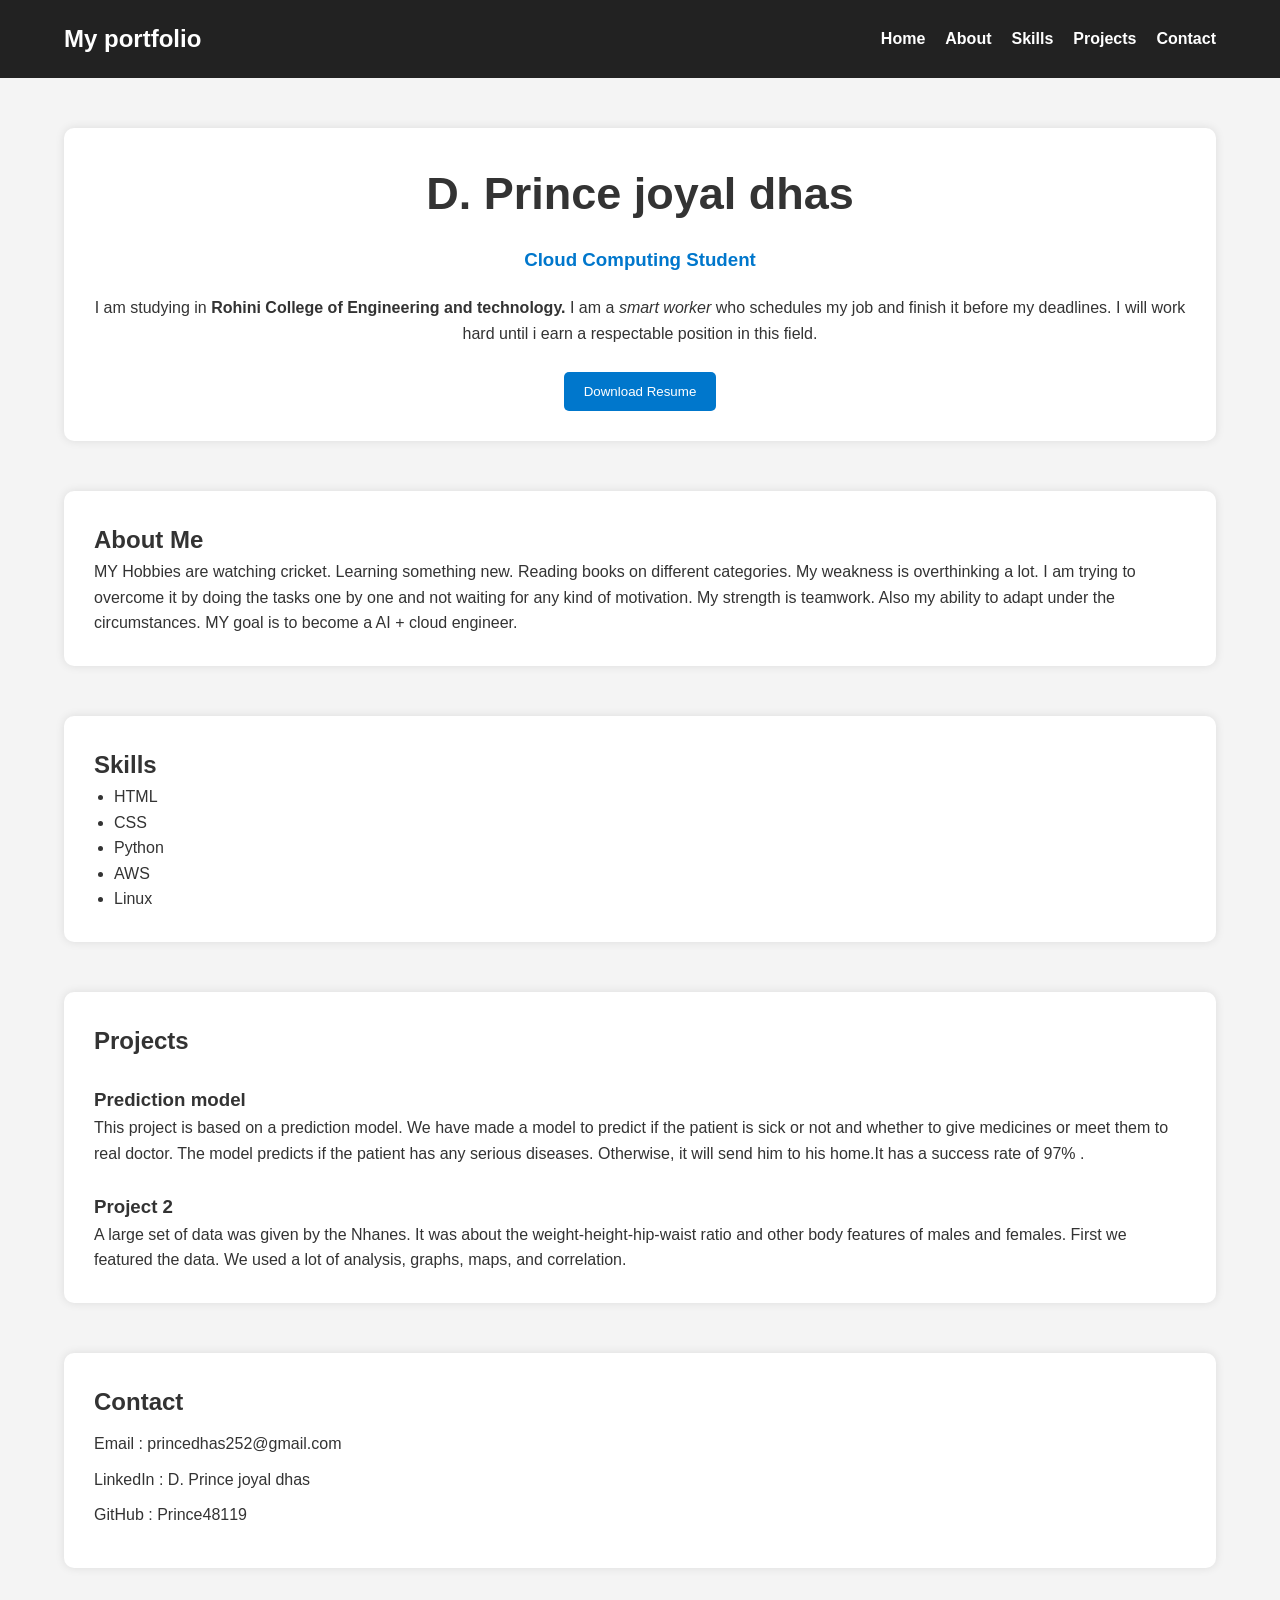
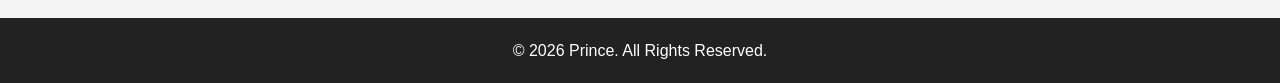
<file: index.html>
<!DOCTYPE html>
<html lang="en">
<head>
    <meta charset="UTF-8">
    <meta name="viewport" content="width=device-width, initial-scale=1.0">
    <title>My Portfolio</title>

    <link rel="stylesheet" href="style.css">
</head>

<body>

    <!-- Navigation -->
    <header>
        <nav>
            <h2>My portfolio</h2>

            <ul>
                <li><a href="#home">Home</a></li>
                <li><a href="#about">About</a></li>
                <li><a href="#skills">Skills</a></li>
                <li><a href="#projects">Projects</a></li>
                <li><a href="#contact">Contact</a></li>
            </ul>
        </nav>
    </header>

    <!-- Hero Section -->
    <section id="home">

        <h1>D. Prince joyal dhas</h1>

        <h3>Cloud Computing Student</h3>

        <p>
            I am studying in <strong>Rohini College of Engineering and technology.</strong>
            I am a <em>smart worker</em> who schedules my job and finish it before my deadlines.
            I will work hard until i earn a respectable position in this field.


        </p>

        <button>Download Resume</button>

    </section>

    <!-- About -->
    <section id="about">

        <h2>About Me</h2>

        <p>
            MY Hobbies are watching cricket. Learning something new.
            Reading books on different categories.
            My weakness is overthinking a lot. I am trying to overcome it by doing the tasks one by one and not waiting for any kind of motivation.
            My strength is teamwork. Also my ability to adapt under the circumstances. 
            MY goal is to become a AI + cloud engineer.
        </p>

    </section>

    <!-- Skills -->
    <section id="skills">

        <h2>Skills</h2>

        <ul>
            <li>HTML</li>
            <li>CSS</li>
            <li>Python</li>
            <li>AWS</li>
            <li>Linux</li>
        </ul>

    </section>

    <!-- Projects -->
    <section id="projects">

        <h2>Projects</h2>

        <article>
            <h3>Prediction model</h3>
            <p>This project is based on a prediction model. We have made a model to predict if the patient is sick or not and whether to give medicines or meet them to real doctor. The model predicts if the patient has any serious diseases. Otherwise, it will send him to his home.It has a success rate of 97% .
            </p>
        </article>

        <article>
            <h3>Project 2</h3>
            <p>A large set of data was given by the Nhanes. It was about the weight-height-hip-waist ratio and other body features of males and females. First we featured the data. We used a lot of analysis, graphs, maps, and correlation. </p>
        </article>

    </section>

    <!-- Contact -->
    <section id="contact">

        <h2>Contact</h2>

        <p>Email : princedhas252@gmail.com</p>

        <p>LinkedIn : D. Prince joyal dhas</p>

        <p>GitHub : Prince48119</p>

    </section>

    <!-- Footer -->
    <footer>

        <p>
            © 2026 Prince. All Rights Reserved.
        </p>

    </footer>

</body>
</html>
</file>
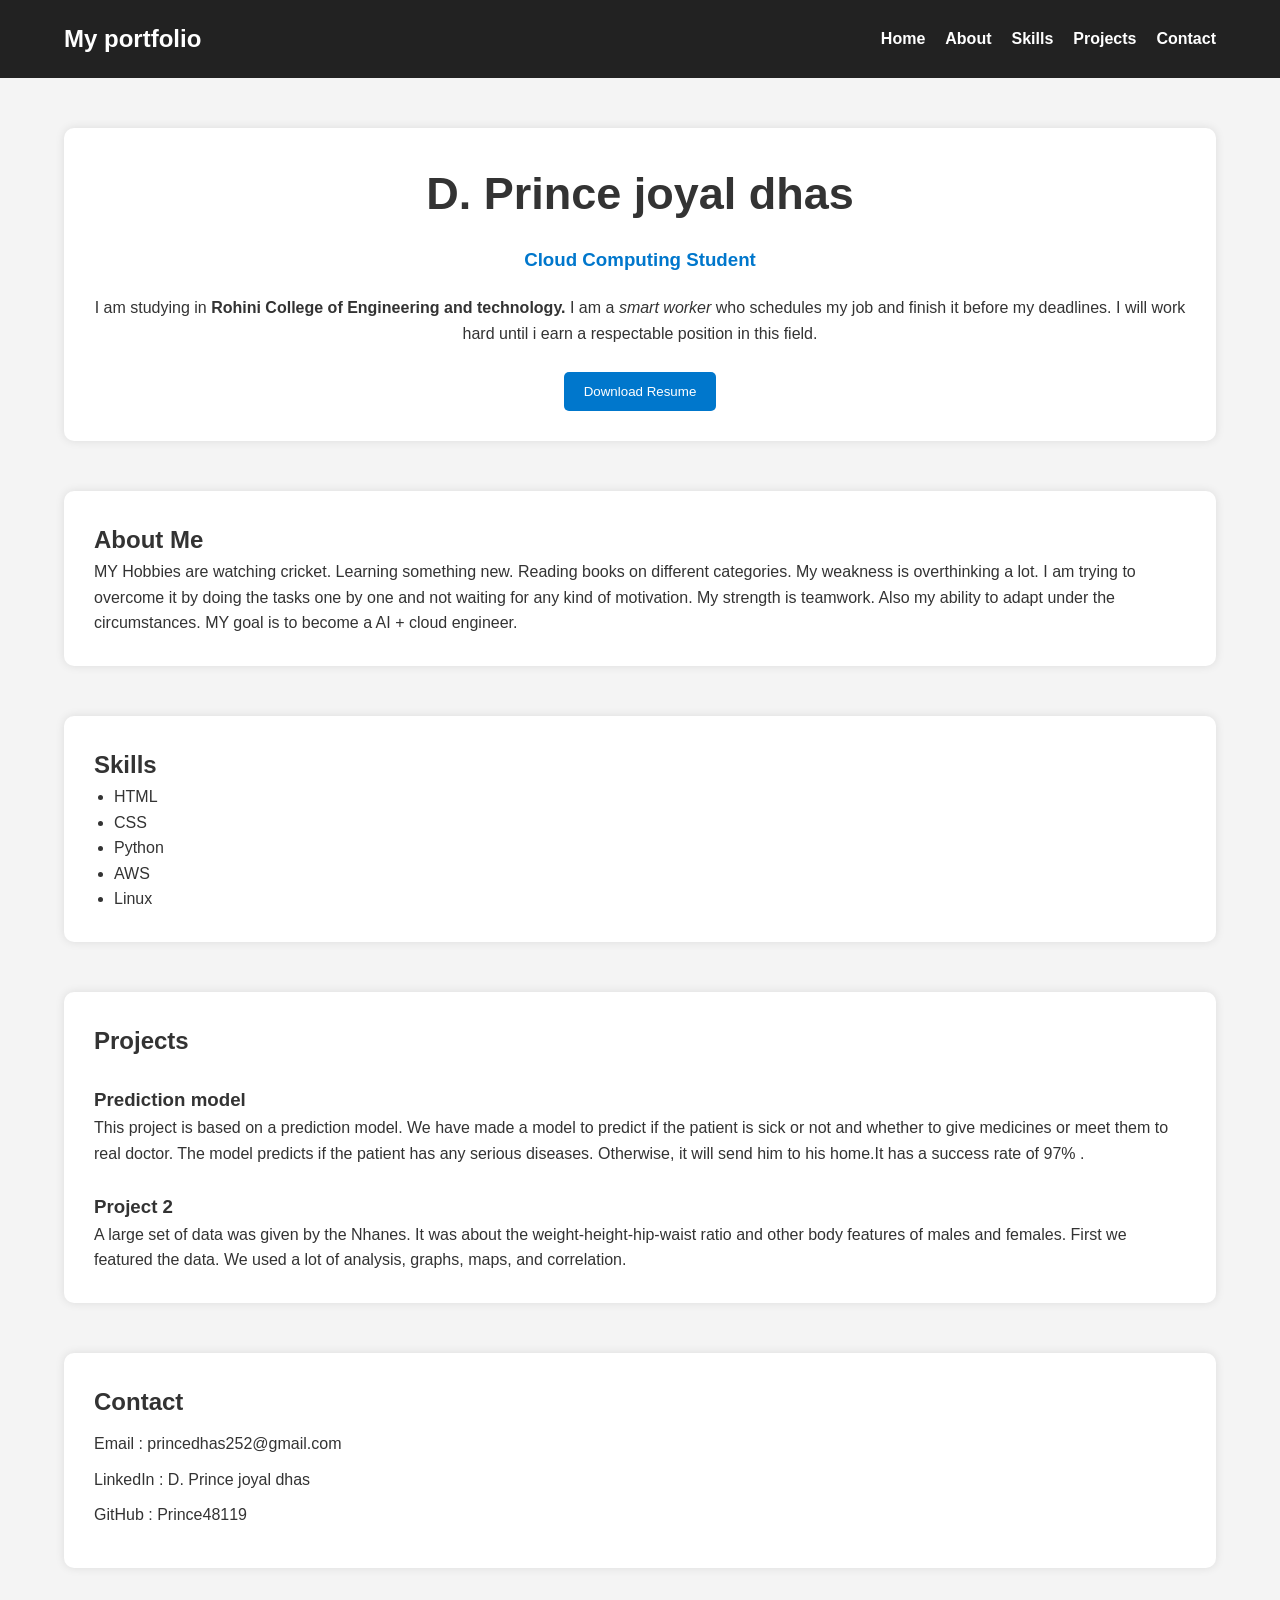
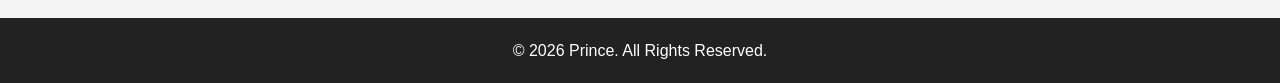
<file: Website Files/index.html>
<!DOCTYPE html>
<html lang="en">
<head>
    <meta charset="UTF-8">
    <meta name="viewport" content="width=device-width, initial-scale=1.0">
    <title>My Portfolio</title>

    <link rel="stylesheet" href="style.css">
</head>

<body>

    <!-- Navigation -->
    <header>
        <nav>
            <h2>My portfolio</h2>

            <ul>
                <li><a href="#home">Home</a></li>
                <li><a href="#about">About</a></li>
                <li><a href="#skills">Skills</a></li>
                <li><a href="#projects">Projects</a></li>
                <li><a href="#contact">Contact</a></li>
            </ul>
        </nav>
    </header>

    <!-- Hero Section -->
    <section id="home">

        <h1>D. Prince joyal dhas</h1>

        <h3>Cloud Computing Student</h3>

        <p>
            I am studying in <strong>Rohini College of Engineering and technology.</strong>
            I am a <em>smart worker</em> who schedules my job and finish it before my deadlines.
            I will work hard until i earn a respectable position in this field.


        </p>

        <button>Download Resume</button>

    </section>

    <!-- About -->
    <section id="about">

        <h2>About Me</h2>

        <p>
            MY Hobbies are watching cricket. Learning something new.
            Reading books on different categories.
            My weakness is overthinking a lot. I am trying to overcome it by doing the tasks one by one and not waiting for any kind of motivation.
            My strength is teamwork. Also my ability to adapt under the circumstances. 
            MY goal is to become a AI + cloud engineer.
        </p>

    </section>

    <!-- Skills -->
    <section id="skills">

        <h2>Skills</h2>

        <ul>
            <li>HTML</li>
            <li>CSS</li>
            <li>Python</li>
            <li>AWS</li>
            <li>Linux</li>
        </ul>

    </section>

    <!-- Projects -->
    <section id="projects">

        <h2>Projects</h2>

        <article>
            <h3>Prediction model</h3>
            <p>This project is based on a prediction model. We have made a model to predict if the patient is sick or not and whether to give medicines or meet them to real doctor. The model predicts if the patient has any serious diseases. Otherwise, it will send him to his home.It has a success rate of 97% .
            </p>
        </article>

        <article>
            <h3>Project 2</h3>
            <p>A large set of data was given by the Nhanes. It was about the weight-height-hip-waist ratio and other body features of males and females. First we featured the data. We used a lot of analysis, graphs, maps, and correlation. </p>
        </article>

    </section>

    <!-- Contact -->
    <section id="contact">

        <h2>Contact</h2>

        <p>Email : princedhas252@gmail.com</p>

        <p>LinkedIn : D. Prince joyal dhas</p>

        <p>GitHub : Prince48119</p>

    </section>

    <!-- Footer -->
    <footer>

        <p>
            © 2026 Prince. All Rights Reserved.
        </p>

    </footer>

</body>
</html>
</file>
<file: style.css>
/* ===========================
   GLOBAL STYLES
=========================== */

*{
    margin:0;
    padding:0;
    box-sizing:border-box;
}

body{
    font-family:Arial, Helvetica, sans-serif;
    line-height:1.6;
    background-color:#f4f4f4;
    color:#333;
}

/* ===========================
   NAVIGATION
=========================== */

header{
    background:#222;
    color:white;
    padding:20px 0;
}

nav{
    width:90%;
    margin:auto;

    display:flex;
    justify-content:space-between;
    align-items:center;
}

nav ul{
    display:flex;
    list-style:none;
}

nav ul li{
    margin-left:20px;
}

nav a{
    color:white;
    text-decoration:none;
    font-weight:bold;
}

nav a:hover{
    color:#00bcd4;
}

/* ===========================
   ALL SECTIONS
=========================== */

section{
    width:90%;
    margin:50px auto;
    padding:30px;

    background:white;

    border-radius:10px;

    box-shadow:0 0 10px rgba(0,0,0,0.1);
}

/* ===========================
   HERO SECTION
=========================== */

#home{
    text-align:center;
}

#home h1{
    font-size:45px;
    margin-bottom:15px;
}

#home h3{
    color:#0077cc;
    margin-bottom:20px;
}

#home p{
    margin-bottom:25px;
}

button{
    background:#0077cc;
    color:white;

    padding:12px 20px;

    border:none;

    border-radius:5px;

    cursor:pointer;
}

button:hover{
    background:#005fa3;
}

/* ===========================
   SKILLS
=========================== */

#skills ul{
    margin-left:20px;
}

/* ===========================
   PROJECTS
=========================== */

article{
    margin-top:25px;
}

/* ===========================
   CONTACT
=========================== */

#contact p{
    margin:10px 0;
}

/* ===========================
   FOOTER
=========================== */

footer{
    background:#222;
    color:white;

    text-align:center;

    padding:20px;
}
</file>
<file: Website Files/style.css>
/* ===========================
   GLOBAL STYLES
=========================== */

*{
    margin:0;
    padding:0;
    box-sizing:border-box;
}

body{
    font-family:Arial, Helvetica, sans-serif;
    line-height:1.6;
    background-color:#f4f4f4;
    color:#333;
}

/* ===========================
   NAVIGATION
=========================== */

header{
    background:#222;
    color:white;
    padding:20px 0;
}

nav{
    width:90%;
    margin:auto;

    display:flex;
    justify-content:space-between;
    align-items:center;
}

nav ul{
    display:flex;
    list-style:none;
}

nav ul li{
    margin-left:20px;
}

nav a{
    color:white;
    text-decoration:none;
    font-weight:bold;
}

nav a:hover{
    color:#00bcd4;
}

/* ===========================
   ALL SECTIONS
=========================== */

section{
    width:90%;
    margin:50px auto;
    padding:30px;

    background:white;

    border-radius:10px;

    box-shadow:0 0 10px rgba(0,0,0,0.1);
}

/* ===========================
   HERO SECTION
=========================== */

#home{
    text-align:center;
}

#home h1{
    font-size:45px;
    margin-bottom:15px;
}

#home h3{
    color:#0077cc;
    margin-bottom:20px;
}

#home p{
    margin-bottom:25px;
}

button{
    background:#0077cc;
    color:white;

    padding:12px 20px;

    border:none;

    border-radius:5px;

    cursor:pointer;
}

button:hover{
    background:#005fa3;
}

/* ===========================
   SKILLS
=========================== */

#skills ul{
    margin-left:20px;
}

/* ===========================
   PROJECTS
=========================== */

article{
    margin-top:25px;
}

/* ===========================
   CONTACT
=========================== */

#contact p{
    margin:10px 0;
}

/* ===========================
   FOOTER
=========================== */

footer{
    background:#222;
    color:white;

    text-align:center;

    padding:20px;
}
</file>
